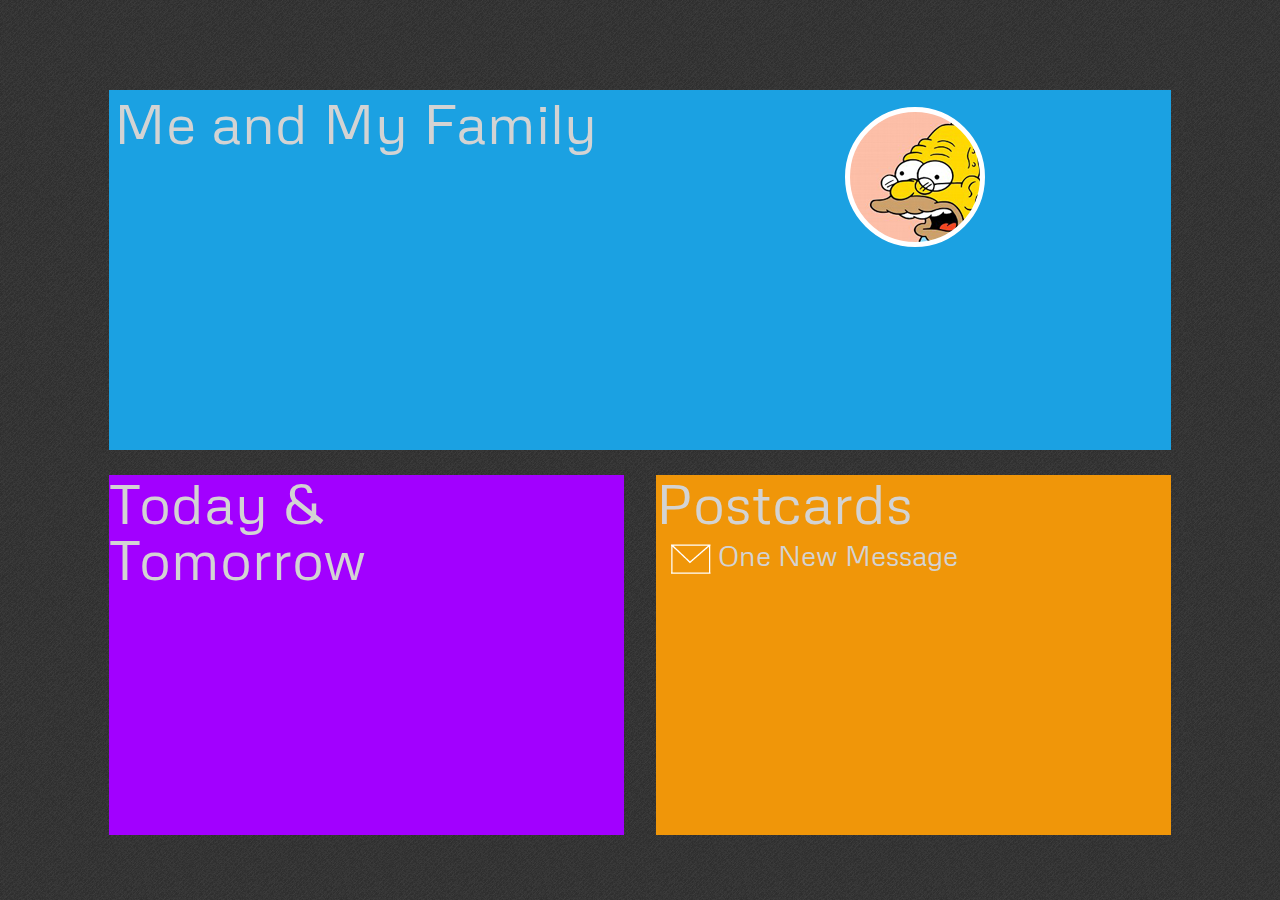
<file: Resources/Bootstrap/index.html>
<!DOCTYPE html>
<html xmlns="http://www.w3.org/1999/html">
<head>
    <title>Dementia ScrapBook</title>
    <link href="css/bootstrap.css" rel="stylesheet">
    <link href="css/bootstrap-responsive.css" rel="stylesheet">
    <link href="css/docs.css" rel="stylesheet">
    <link href='http://fonts.googleapis.com/css?family=Metrophobic' rel='stylesheet' type='text/css'>
    <script src="http://ajax.googleapis.com/ajax/libs/jquery/1.9.0/jquery.min.js"></script>
    <script>
          $(document).ready(function() {
                $("#people").click(function() {
                    Ti.App.fireEvent('htmlevent', {
                        file : 'people'
                    });
                })
                $("#timeline").click(function() {
                    Ti.App.fireEvent('htmlevent', {
                        file : 'todayandtomorrow'
                    });
                })
                $("#postcards").click(function() {
                    Ti.App.fireEvent('htmlevent', {
                        file : 'postcards'
                    });
                })
            });
          $(document).ready(function() {
             var winHeight = $(window).height();
             $("div.content").css("height", winHeight);
          });
    </script>
</head>
<body>
<!-- containter -->
<div class="content">
  <div class="headspace hidden-phone"></div>


    <div class="row-fluid rowheight">
        <div class="span1"></div>
        <div class="span10 blue-box" id="people">

            <div class="span8">
                <p class="title hidden-phone">Me and My Family</p>
                <p class="titlephone hidden-desktop hidden-tablet">Me and My Family</p>
            </div>
            <div class="hidden-phone span3">
                <div class="circle"></div>
            </div>
        </div>
    </div>

<div class="spacer25"></div>

<div class="row-fluid rowheight">
    <div class="span1"></div>
    <div class="span5 purple-box" id="timeline">
        <p class="title hidden-phone">Today & </br>Tomorrow</p>
        <p class="titlephone hidden-desktop hidden-tablet">Today & </br>Tomorrow</p>

    </div>
    <div class="spacer25 hidden-desktop hidden-tablet"></div>

    <div class="span5 orange-box" id="postcards">
        <p class="title hidden-phone">Postcards</p>
        <p class="titlephone hidden-desktop hidden-tablet">Postcards</p>
        <div class="span12">
        <p class="heading2"><img src="img/Envelope-Closed-white.png"/> One New Message</p>
        </div>
    </div>
</div>
</div>

</body>
<script src="js/bootstrap.js"></script>
</html>
</file>
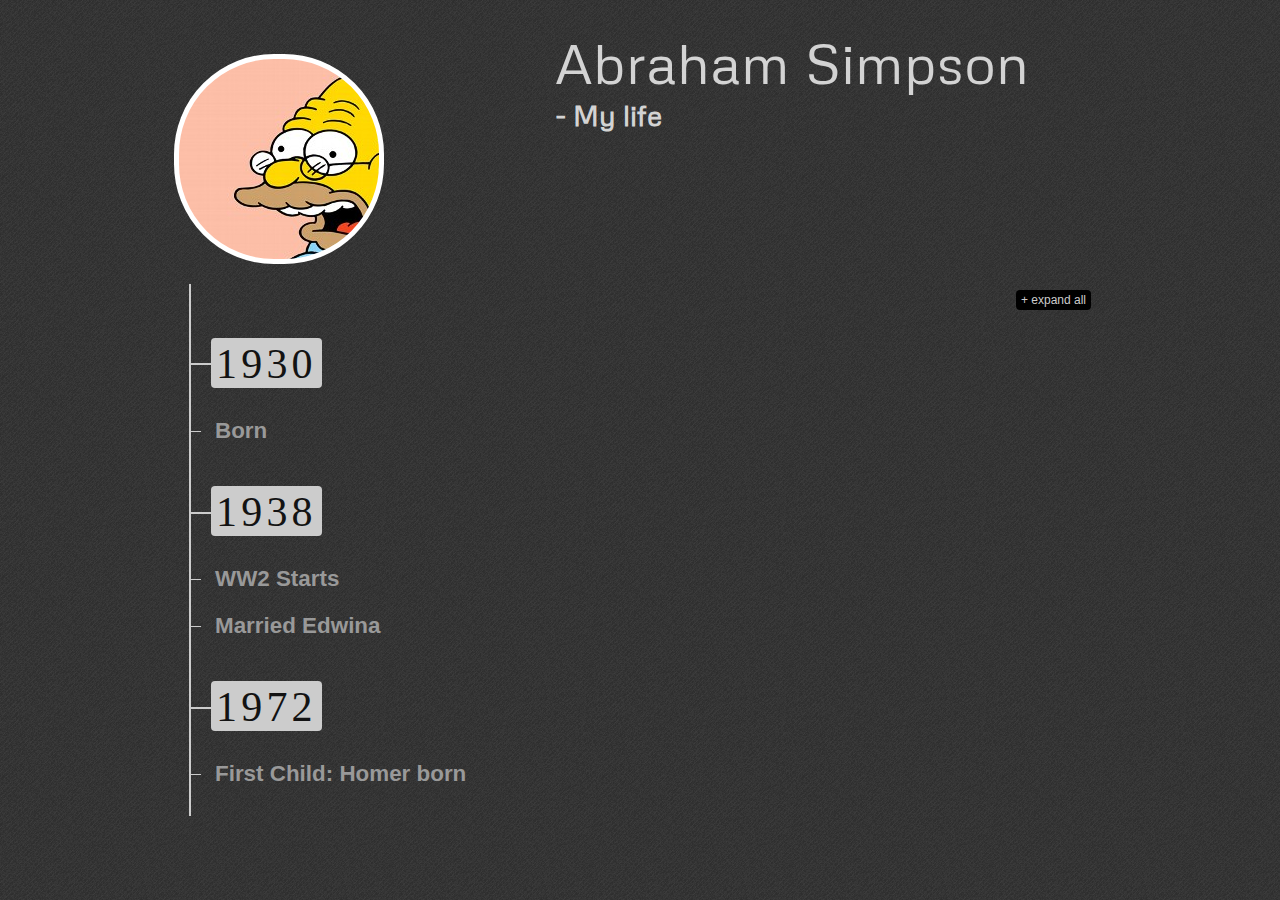
<file: Resources/Bootstrap/me.html>
<!DOCTYPE html>
<html xmlns="http://www.w3.org/1999/xhtml">
<head>
    <meta http-equiv="Content-Type" content="text/html; charset=UTF-8">
    <title>Dementia Scrapbook</title>
    <link rel="stylesheet" href="css/screen.css" type="text/css" media="screen">
    <link rel="stylesheet" href="inc/colorbox.css" type="text/css" media="screen">
    <link href="css/bootstrap.css" rel="stylesheet">
    <link href="css/bootstrap-responsive.css" rel="stylesheet">
    <link href="css/docs.css" rel="stylesheet">
    <link href='http://fonts.googleapis.com/css?family=Metrophobic' rel='stylesheet' type='text/css'>

</head>
<body>
<div class="container">

    <div class="headspace hidden-phone"></div>
    <div class="spacer25 hidden-phone"></div>

    <div class="row-fluid">
        <div class="span1"></div>
        <div class="span4">
            <div class="circle2" style="background-image: url('img/profile abraham simpson.jpeg ');">

            </div>
        </div>
        <div class="span7" id="me">
            <p class="title">Abraham Simpson</p>
            <p class="heading2"><strong>- My life</strong></p>

        </div>
    </div>
    <div id="timelineContainer">

        <div class="timelineToggle"><p><a class="expandAll">+ expand all</a></p></div>

        <br class="clear">

        <div class="timelineMajor">
            <h2 class="timelineMajorMarker"><span>1930</span></h2>
            <dl class="timelineMinor">
                <dt id="19540517"><a>Born</a></dt>
                <dd class="timelineEvent" id="19540517EX" style="display:none;">
                    <h3>May 17, 1931</h3>
                    <p>
                        Born at Springfield General Hospital<sup>1</sup></p>

                    <br class="clear">
                </dd><!-- /.timelineEvent -->
            </dl><!-- /.timelineMinor -->
        </div><!-- /.timelineMajor -->

        <div class="timelineMajor">
            <h2 class="timelineMajorMarker"><span>1938</span></h2>
            <dl class="timelineMinor">
                <dt id="19550828"><a>WW2 Starts</a></dt>
                <dd class="timelineEvent" id="19550828EX" style="display:none;">
                    <h3>August 28, 1955</h3>



                    <p>Member of the Flying Hellfish. Met Edwina in the UK. Almost killed hitler twice.
                        Stole Nazi gold and paintings.
                    </p>

                    <br class="clear">
                </dd><!-- /.timelineEvent -->
            </dl><!-- /.timelineMinor -->


            <dl class="timelineMinor">
                <dt id="19551201"><a>Married Edwina</a></dt>
                <dd class="timelineEvent" id="19551201EX" style="display:none;">
                    <h3>1955</h3>
                    <p>
                        A wonderful wedding</p>

                    <br class="clear">
                </dd><!-- /.timelineEvent -->
            </dl><!-- /.timelineMinor -->
        </div><!-- /.timelineMajor -->

        <div class="timelineMajor">
            <h2 class="timelineMajorMarker"><span>1972</span></h2>
            <dl class="timelineMinor">
                <dt id="19570904"><a>First Child: Homer born</a></dt>
                <dd class="timelineEvent" id="19570904EX" style="display:none;">
                    <h3>July 1972</h3>



                    <p>
                        It's a shame how he's turned out.<sup>5</sup></p>

                    <br class="clear">
                </dd><!-- /.timelineEvent -->
            </dl><!-- /.timelineMinor -->
        </div><!-- /.timelineMajor -->



        <br class="clear">
    </div><!-- /#timelineContainer -->
</div><!-- /.container -->

<!-- /.container -->

<!-- GLOBAL CORE SCRIPTS -->
<script src="js/jquery-1.9.0.js"></script>
<script type="text/javascript" src="inc/colorbox.js"></script>
<script type="text/javascript" src="js/timeliner.js"></script>
<script>
    $(document).ready(function() {
        $.timeliner({
            startOpen:'#19550828EX'
        });
        // Colorbox Modal
        $(".CBmodal").colorbox({inline:true, initialWidth:100, maxWidth:682, initialHeight:100, transition:"elastic",speed:750});
    });
</script>

</body>
</html>
</file>
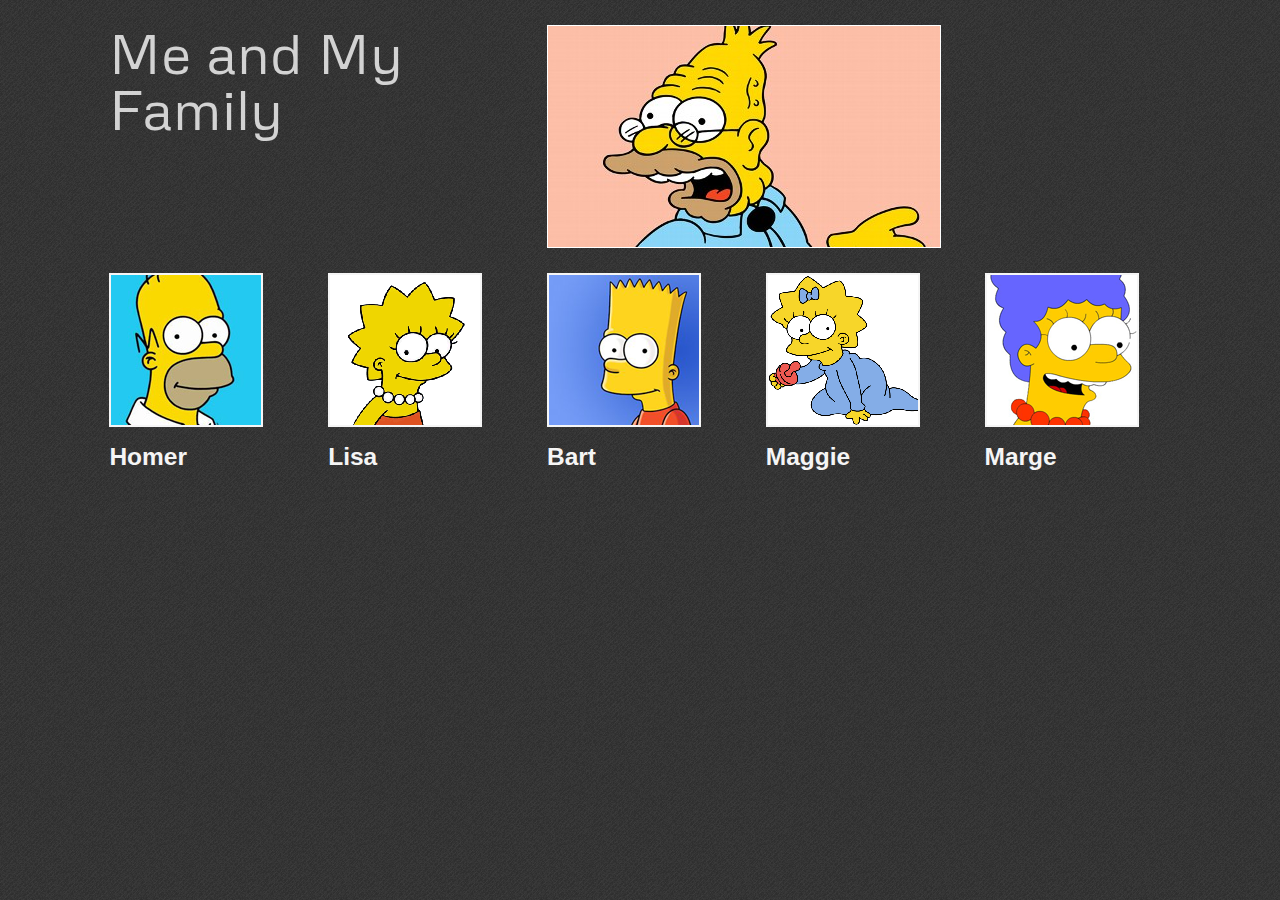
<file: Resources/Bootstrap/people.html>
<!DOCTYPE html>
<html xmlns="http://www.w3.org/1999/html">
<head>
    <title>Dementia ScrapBook</title>
    <link href="css/bootstrap.css" rel="stylesheet">
    <link href="css/bootstrap-responsive.css" rel="stylesheet">
    <link href="css/docs.css" rel="stylesheet">
    <link href='http://fonts.googleapis.com/css?family=Metrophobic' rel='stylesheet' type='text/css'>
    <script src="http://ajax.googleapis.com/ajax/libs/jquery/1.9.0/jquery.min.js"></script>
    <script>
        $(document).ready(function() {

            $("#homer").click(function() {
                Ti.App.fireEvent('htmlevent', {
                    file : 'homer'
                });
            })
            $("#lisa").click(function() {
                Ti.App.fireEvent('htmlevent', {
                    file : 'lisa'
                });
            })
        });
        $(document).ready(function() {
            var winHeight = $(window).height();
            $("div.content").css("height", winHeight);
        });
    </script>
</head>
<body>
<!-- containter -->

<div class="headspace hidden-phone"></div>
<div class="spacer25"></div>


    <div class="row-fluid">
        <div class="span1"></div>
        <div class="span4">
        <p class="title">Me and My Family</p>
        </div>

            <div class=" clickable span5" id="me">
            <img src="img/profile%20abraham%20simpson.jpeg" style="border: solid 1px white" alt="Click for life timeline"/>
            </div>

    </div>

<div class="spacer25"></div>

    <div class="row-fluid">
        <div class="span1"></div>
        <div class="clickable span2" id="homer">
            <img style="max-height: 200px; border: solid 2px #f5f5f5;" src="img/profile%20homer_150.jpg"/>
            <h3>Homer<h3></h3></h3>
        </div>
        <div class=" clickable span2" id="lisa">
            <img  style="max-height: 200px; border: solid 2px #f5f5f5;"  src="img/profile-lisa_150.png"/>
            <h3>Lisa</h3>
        </div>
        <div class="  span2" id="bart">
            <img  style=" border: solid 2px #f5f5f5;"  src="img/profile-bart_150.png"/>
            <h3>Bart</h3>
        </div>
        <div class="  span2" id="maggie">
            <img  style="max-height: 200px; border: solid 2px #f5f5f5;"  src="img/profile-maggie_150.png"/>
            <h3>Maggie</h3>
        </div>
        <div class=" span2" id="marge">
            <img  style="max-height: 200px; border: solid 2px #f5f5f5;"  src="img/profile-marge_150.png"/>
            <h3>Marge</h3>
        </div>
    </div>





</body>
<script src="js/bootstrap.js"></script>
</html>
</file>
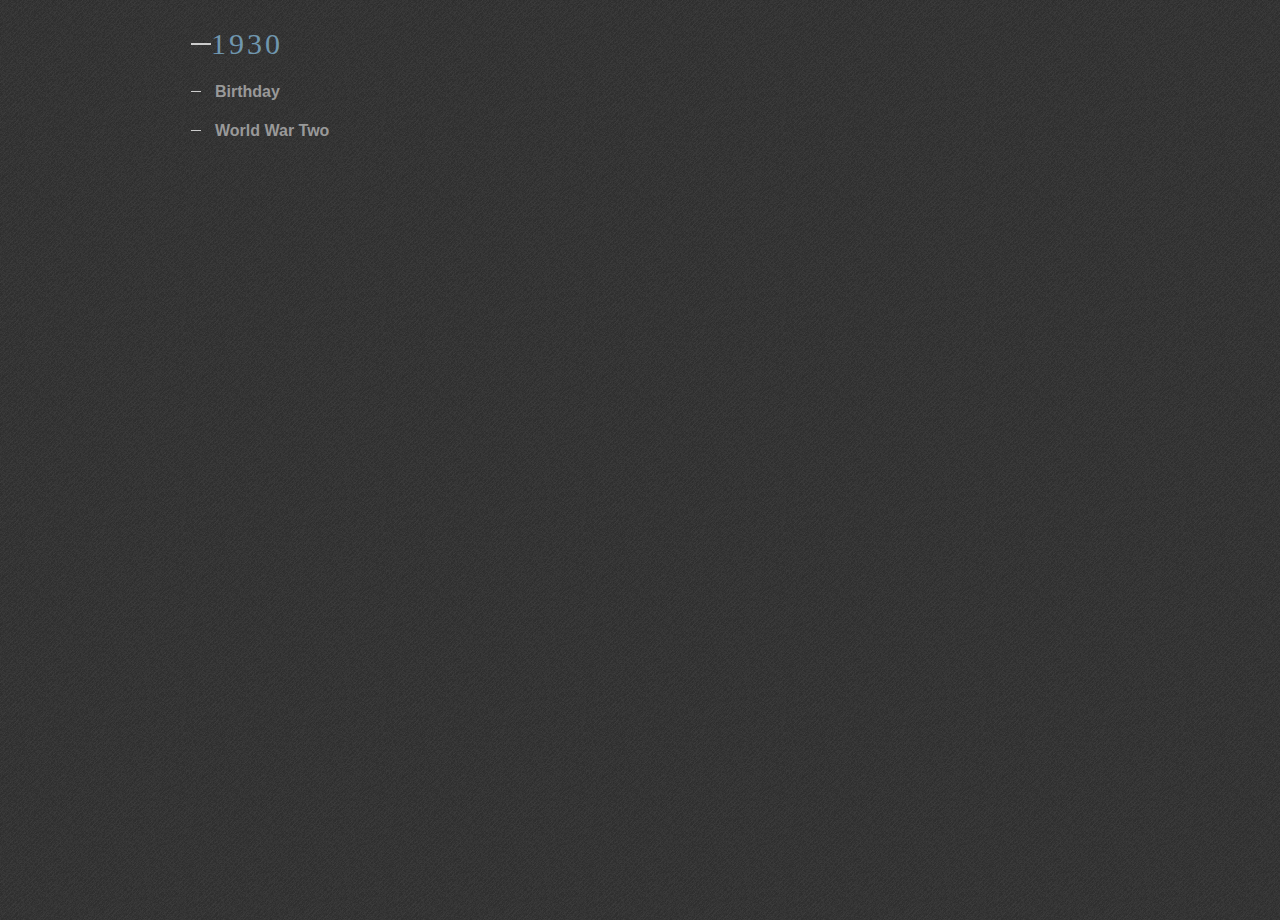
<file: Resources/Bootstrap/timeliner.html>
<head>
    <script src="js/jquery-1.9.0.js"></script>
    <link href="css/bootstrap.css" rel="stylesheet">
    <link href="css/bootstrap-responsive.css" rel="stylesheet">
    <link href="css/docs.css" rel="stylesheet">
    <link href="css/screen.css" rel="stylesheet">


    <script src="inc/colorbox.js"></script>
    <script src="js/timeliner.js"></script>

    <script>

        $(document).ready(function() {
            $.timeliner({

            });
// Colorbox Modal
            $(".CBmodal").colorbox({inline:true, initialWidth:100, maxWidth:682, initialHeight:100, transition:"elastic",speed:750});
        });


    </script>
</head>
<body>
<div id="timelineContainer">
    <div class="timelineMajor">
        <h2 class="timelineMajorMarker">1930</h2>
        <dl class="timelineMinor">
            <dt id="event01"><a>Birthday</a></dt>
            <dd class="timelineEvent" id="event01EX" style="display: none; ">
                <p>Born 12 Octover 1930</p>
            </dd><!-- /.timelineEvent -->
        </dl><!-- /.timelineMinor -->
        <dl class="timelineMinor">
            <dt id="event02"><a>World War Two</a></dt>
            <dd class="timelineEvent" id="event02EX" style="display: none; ">
                <p>Some stuff happened</p>
            </dd><!-- /.timelineEvent -->
        </dl><!-- /.timelineMinor -->

    </div><!-- /.timelineMajor -->
</div><!-- /#timelineContainer -->
<div id="cboxOverlay" style="display: none;"></div>
<div id="colorbox" class="" style="display: none; padding-bottom: 42px; padding-right: 42px;">
    <div id="cboxWrapper">
        <div style="position: absolute; width: 9999px; visibility: hidden; display: none;"></div>
        </body>
        </html>
</file>
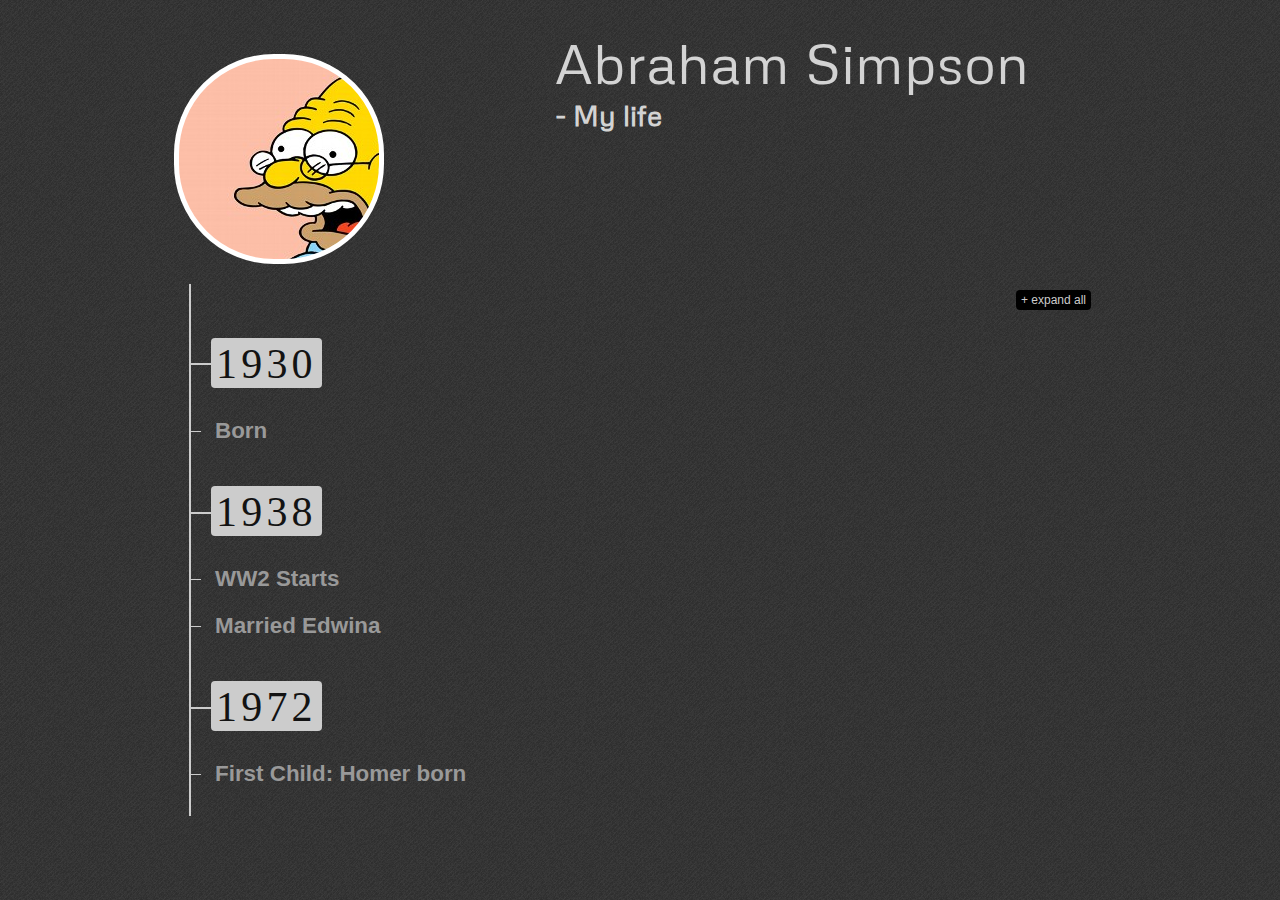
<file: Resources/Bootstrap/timerliner2.html>
<!DOCTYPE html>
<html xmlns="http://www.w3.org/1999/xhtml">
<head>
    <meta http-equiv="Content-Type" content="text/html; charset=UTF-8">
    <title>Dementia Scrapbook</title>
    <link rel="stylesheet" href="css/screen.css" type="text/css" media="screen">
    <link rel="stylesheet" href="inc/colorbox.css" type="text/css" media="screen">
    <link href="css/bootstrap.css" rel="stylesheet">
    <link href="css/bootstrap-responsive.css" rel="stylesheet">
    <link href="css/docs.css" rel="stylesheet">
    <link href='http://fonts.googleapis.com/css?family=Metrophobic' rel='stylesheet' type='text/css'>

</head>
<body>
<div class="container">

    <div class="headspace hidden-phone"></div>
    <div class="spacer25 hidden-phone"></div>

    <div class="row-fluid">
        <div class="span1"></div>
        <div class="span4">
            <div class="circle2" style="background-image: url('img/profile abraham simpson.jpeg ');">

            </div>
        </div>
        <div class="span7" id="me">
            <p class="title">Abraham Simpson</p>
            <p class="heading2"><strong>- My life</strong></p>

        </div>
    </div>
    <div id="timelineContainer">

        <div class="timelineToggle"><p><a class="expandAll">+ expand all</a></p></div>

        <br class="clear">

        <div class="timelineMajor">
            <h2 class="timelineMajorMarker"><span>1930</span></h2>
            <dl class="timelineMinor">
                <dt id="19540517"><a>Born</a></dt>
                <dd class="timelineEvent" id="19540517EX" style="display:none;">
                    <h3>May 17, 1931</h3>
                    <p>
                     Born at Springfield General Hospital<sup>1</sup></p>

                    <br class="clear">
                </dd><!-- /.timelineEvent -->
            </dl><!-- /.timelineMinor -->
        </div><!-- /.timelineMajor -->

        <div class="timelineMajor">
            <h2 class="timelineMajorMarker"><span>1938</span></h2>
            <dl class="timelineMinor">
                <dt id="19550828"><a>WW2 Starts</a></dt>
                <dd class="timelineEvent" id="19550828EX" style="display:none;">
                    <h3>August 28, 1955</h3>



                    <p>Member of the Flying Hellfish. Met Edwina in the UK. Almost killed hitler twice.
                        Stole Nazi gold and paintings.
                     </p>

                    <br class="clear">
                </dd><!-- /.timelineEvent -->
            </dl><!-- /.timelineMinor -->


            <dl class="timelineMinor">
                <dt id="19551201"><a>Married Edwina</a></dt>
                <dd class="timelineEvent" id="19551201EX" style="display:none;">
                    <h3>1955</h3>
                    <p>
                       A wonderful wedding</p>

                    <br class="clear">
                </dd><!-- /.timelineEvent -->
            </dl><!-- /.timelineMinor -->
        </div><!-- /.timelineMajor -->

        <div class="timelineMajor">
            <h2 class="timelineMajorMarker"><span>1972</span></h2>
            <dl class="timelineMinor">
                <dt id="19570904"><a>First Child: Homer born</a></dt>
                <dd class="timelineEvent" id="19570904EX" style="display:none;">
                    <h3>July 1972</h3>



                    <p>
                    It's a shame how he's turned out.<sup>5</sup></p>

                    <br class="clear">
                </dd><!-- /.timelineEvent -->
            </dl><!-- /.timelineMinor -->
        </div><!-- /.timelineMajor -->



        <br class="clear">
    </div><!-- /#timelineContainer -->
</div><!-- /.container -->

<!-- /.container -->

<!-- GLOBAL CORE SCRIPTS -->
<script src="js/jquery-1.9.0.js"></script>
<script type="text/javascript" src="inc/colorbox.js"></script>
<script type="text/javascript" src="js/timeliner.js"></script>
<script>
    $(document).ready(function() {
        $.timeliner({
            startOpen:'#19550828EX'
        });
        // Colorbox Modal
        $(".CBmodal").colorbox({inline:true, initialWidth:100, maxWidth:682, initialHeight:100, transition:"elastic",speed:750});
    });
</script>

</body>
</html>
</file>
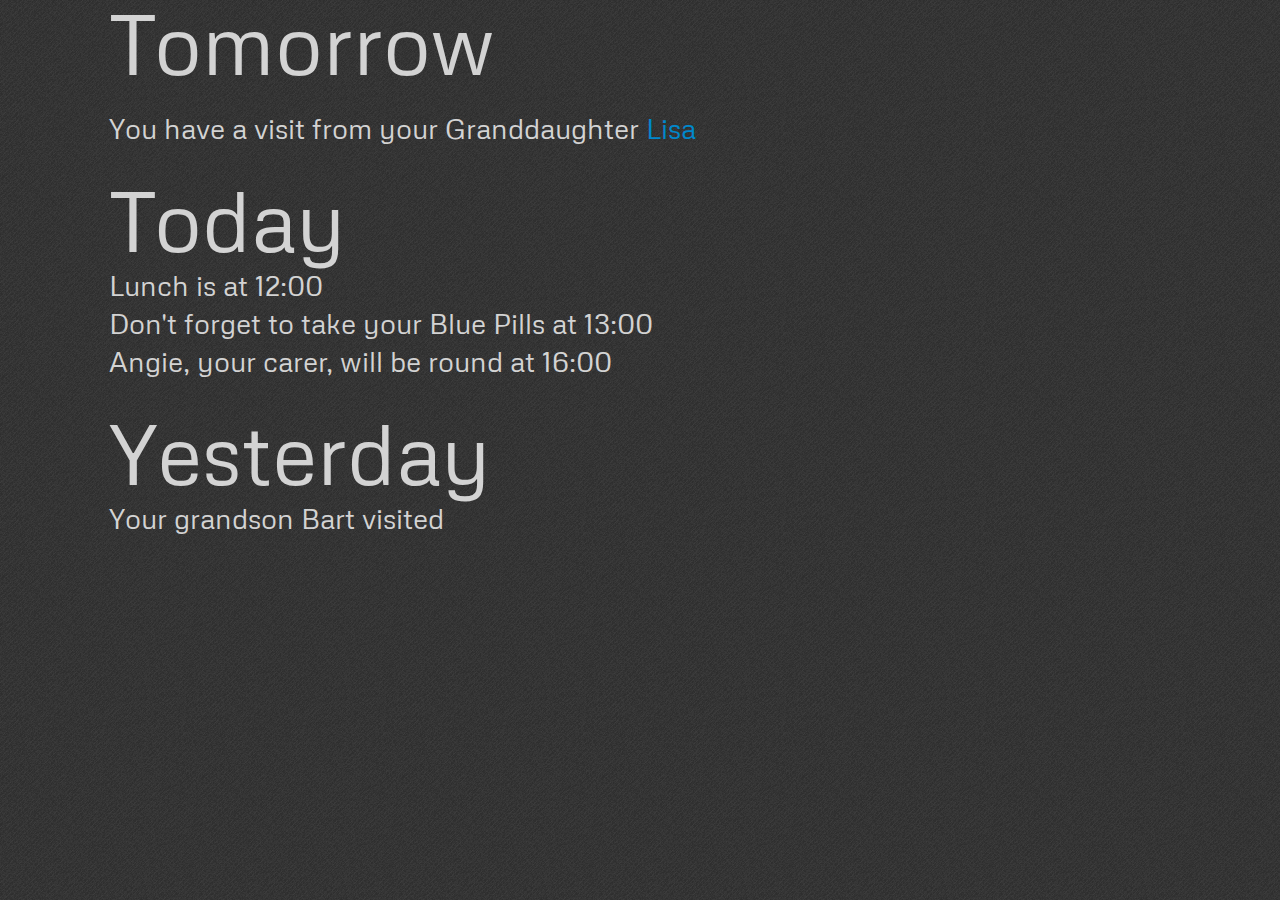
<file: Resources/Bootstrap/todayandtomorrow.html>
<!DOCTYPE html>
<html xmlns="http://www.w3.org/1999/html" xmlns="http://www.w3.org/1999/html">
<head>
    <title>Dementia ScrapBook</title>
    <link href="css/bootstrap.css" rel="stylesheet">
    <link href="css/bootstrap-responsive.css" rel="stylesheet">
    <link href="css/docs.css" rel="stylesheet">
    <link href='http://fonts.googleapis.com/css?family=Metrophobic' rel='stylesheet' type='text/css'>
    <script src="http://ajax.googleapis.com/ajax/libs/jquery/1.9.0/jquery.min.js"></script>
    <script>
        $(document).ready(function() {

            $("#people").click(function() {
                Ti.App.fireEvent('htmlevent', {
                    file : 'index'
                });
            })
            $("#timeline").click(function() {
                Ti.App.fireEvent('htmlevent', {
                    file : 'todayandtomorrow'
                });
            })
            $("#postcards").click(function() {
                Ti.App.fireEvent('htmlevent', {
                    file : 'postcards'
                });
            })
            $("#lisa").click(function() {
                Ti.App.fireEvent('htmlevent', {
                    file : 'lisa'
                });
            })
        });
        $(document).ready(function() {
            var winHeight = $(window).height();
            $("div.content").css("height", winHeight);
        });
    </script>
</head>
<body>
<!-- containter -->

    <div class="headspace hidden-phone"></div>

    <div class="row-fluid">
        <div class="span1"></div>
        <div class="span10">
            <p class="titlelarge"> Tomorrow</p>
        </br>
        <p class="heading2">You have a visit from your Granddaughter <a href="#" id="lisa">Lisa</a </p>
        </div>
        </div>
    </div>

    <div class="spacer25"></div>

<div class="row-fluid">
    <div class="span1"></div>
    <div class="span10">
    <p class="titlelarge"> Today</p>
    <p class="heading2">Lunch is at 12:00</p>
    <p class="heading2">Don't forget to take your Blue Pills at 13:00</p>
    <p class="heading2">Angie, your carer, will be round at 16:00</p>
        </div>
</div>
</div>

<div class="spacer25"></div>

<div class="row-fluid">
    <div class="span1"></div>
    <div class="span10">
    <p class="titlelarge"> Yesterday</p>
    <p class="heading2">Your grandson Bart visited</p>
        </div>
</div>
</div>



</div>

</body>
<script src="js/bootstrap.js"></script>
</html>
</file>
<file: Resources/Bootstrap/css/docs.css>
/* Custom Styles go here */

h3{
    color: #f5f5f5;
}
.content {

}
.clickable{
    cursor: pointer;
}

body {
    background-image: url('../img/debut_dark.png');
    background-color: #696969;
}

.rowheight{
    height: 40%;
}
.headspace{
    height:10%;
}
.blue-box{
    height: 100%;
    background-color: #1BA1E2;
    border: none;
    padding: 5px;
    cursor: pointer;
}
.purple-box{
    background-color: #A200FF;
    border: none;
    height: 100%;
    cursor: pointer;
}
.orange-box{
    background-color: #F09609;
    border: none;
    height: 100%;
    cursor: pointer;
}
.title{
    font-size: 4em;
    font-family: 'Metrophobic', sans-serif;
    margin: 0 0 10px;
    line-height: 1em;
    color: #d3d3d3;

}
.titlelarge{
    font-size: 6em;
    font-family: 'Metrophobic', sans-serif;
    margin: 0 0 10px;
    line-height: 1em;
    color: #d3d3d3;

}
.titlephone{
    font-size: 3em;
    font-family: 'Metrophobic', sans-serif;
    margin: 0 0 10px;
    line-height: 1em;
    color: #d3d3d3;

}
.circle {
    background-image: url('../img/profile-abraham-simpson_150.png');
    height:130px;
    width:130px;
    border: solid 5px #ffffff;
    border-radius: 100px;
    -moz-border-radius: 100px;
    -webkit-border-radius: 100px;
    margin-left:5%;
    margin-top:5%;

}
.circle2 {

    height:200px;
    width:200px;
    background-image: url('../img/old_lady_150.png');
    border: solid 5px #ffffff;
    border-radius: 100px;
    -moz-border-radius: 100px;
    -webkit-border-radius: 100px;
    margin-left:5%;
    margin-top:5%;

}
.heading2{
    font-size: 2em;
    font-family: 'Metrophobic', sans-serif;
    margin: 0 0 10px;
    line-height: 1em;
    color: #d3d3d3;
}
.heading3{
    font-size: 2em;
    font-family: 'Metrophobic', sans-serif;
    margin: 0 0 10px;
    line-height: 1em;
    color: #d3d3d3;
}

@media (max-width: 767px) {
    .rowheight{
        height: 25%;
    }
    .blue-box{

    }
}

/* Spacers */
.spacer5 { height: 5px; width: 100%; font-size: 0; margin: 0; padding: 0; border: 0; display: block; }
.spacer10 { height: 10px; width: 100%; font-size: 0; margin: 0; padding: 0; border: 0; display: block; }
.spacer15 { height: 15px; width: 100%; font-size: 0; margin: 0; padding: 0; border: 0; display: block; }
.spacer20 { height: 20px; width: 100%; font-size: 0; margin: 0; padding: 0; border: 0; display: block; }
.spacer25 { height: 25px; width: 100%; font-size: 0; margin: 0; padding: 0; border: 0; display: block; }
.spacer30 { height: 30px; width: 100%; font-size: 0; margin: 0; padding: 0; border: 0; display: block; }
.spacer35 { height: 35px; width: 100%; font-size: 0; margin: 0; padding: 0; border: 0; display: block; }
.spacer40 { height: 40px; width: 100%; font-size: 0; margin: 0; padding: 0; border: 0; display: block; }
.spacer45 { height: 45px; width: 100%; font-size: 0; margin: 0; padding: 0; border: 0; display: block; }
.spacer50 { height: 50px; width: 100%; font-size: 0; margin: 0; padding: 0; border: 0; display: block; }
.spacer100 { height: 100px; width: 100%; font-size: 0; margin: 0; padding: 0; border: 0; display: block; }
.spacer200 { height: 200px; width: 100%; font-size: 0; margin: 0; padding: 0; border: 0; display: block; }
</file>
<file: Resources/Bootstrap/inc/colorbox.css>
/*
    ColorBox Core Style:
    The following CSS is consistent between example themes and should not be altered.
*/
#colorbox, #cboxOverlay, #cboxWrapper{position:absolute; top:0; left:0; z-index:9999; overflow:hidden;}
#cboxOverlay{position:fixed; width:100%; height:100%;}
#cboxMiddleLeft, #cboxBottomLeft{clear:left;}
#cboxContent{position:relative;}
#cboxLoadedContent{overflow:auto;}
#cboxTitle{margin:0;}
#cboxLoadingOverlay, #cboxLoadingGraphic{position:absolute; top:0; left:0; width:100%; height:100%;}
#cboxPrevious, #cboxNext, #cboxClose, #cboxSlideshow{cursor:pointer;}
.cboxPhoto{float:left; margin:auto; border:0; display:block;}
.cboxIframe{width:100%; height:100%; display:block; border:0;}

/* 
    User Style:
    Change the following styles to modify the appearance of ColorBox.  They are
    ordered & tabbed in a way that represents the nesting of the generated HTML.
*/
#cboxOverlay{background:url(images/overlay.png) repeat 0 0;}
#colorbox{}
    #cboxTopLeft{width:21px; height:21px; background:url(images/controls.png) no-repeat -101px 0;}
    #cboxTopRight{width:21px; height:21px; background:url(images/controls.png) no-repeat -130px 0;}
    #cboxBottomLeft{width:21px; height:21px; background:url(images/controls.png) no-repeat -101px -29px;}
    #cboxBottomRight{width:21px; height:21px; background:url(images/controls.png) no-repeat -130px -29px;}
    #cboxMiddleLeft{width:21px; background:url(images/controls.png) left top repeat-y;}
    #cboxMiddleRight{width:21px; background:url(images/controls.png) right top repeat-y;}
    #cboxTopCenter{height:21px; background:url(images/border.png) 0 0 repeat-x;}
    #cboxBottomCenter{height:21px; background:url(images/border.png) 0 -29px repeat-x;}
    #cboxContent{background:#fff; overflow:hidden;}
        .cboxIframe{background:#fff;}
        #cboxError{padding:50px; border:1px solid #ccc;}
        #cboxLoadedContent{margin-bottom:28px;}
        #cboxTitle{position:absolute; bottom:4px; left:0; text-align:center; width:100%; color:#949494;}
        #cboxCurrent{position:absolute; bottom:4px; left:58px; color:#949494;}
        #cboxSlideshow{position:absolute; bottom:4px; right:30px; color:#0092ef;}
        #cboxPrevious{position:absolute; bottom:0; left:0; background:url(images/controls.png) no-repeat -75px 0; width:25px; height:25px; text-indent:-9999px;}
        #cboxPrevious:hover{background-position:-75px -25px;}
        #cboxNext{position:absolute; bottom:0; left:27px; background:url(images/controls.png) no-repeat -50px 0; width:25px; height:25px; text-indent:-9999px;}
        #cboxNext:hover{background-position:-50px -25px;}
        #cboxLoadingOverlay{background:url(images/loading_background.png) no-repeat center center;}
        #cboxLoadingGraphic{background:url(images/loading.gif) no-repeat center center;}
        #cboxClose{position:absolute; bottom:0; right:0; background:url(images/controls.png) no-repeat -25px 0; width:25px; height:25px; text-indent:-9999px;}
        #cboxClose:hover{background-position:-25px -25px;}

/*
  The following fixes a problem where IE7 and IE8 replace a PNG's alpha transparency with a black fill
  when an alpha filter (opacity change) is set on the element or ancestor element.  This style is not applied to or needed in IE9.
  See: http://jacklmoore.com/notes/ie-transparency-problems/
*/
.cboxIE #cboxTopLeft,
.cboxIE #cboxTopCenter,
.cboxIE #cboxTopRight,
.cboxIE #cboxBottomLeft,
.cboxIE #cboxBottomCenter,
.cboxIE #cboxBottomRight,
.cboxIE #cboxMiddleLeft,
.cboxIE #cboxMiddleRight {
    filter: progid:DXImageTransform.Microsoft.gradient(startColorstr=#00FFFFFF,endColorstr=#00FFFFFF);
}

/*
  The following provides PNG transparency support for IE6
  Feel free to remove this and the /ie6/ directory if you have dropped IE6 support.
*/
.cboxIE6 #cboxTopLeft{background:url(images/ie6/borderTopLeft.png);}
.cboxIE6 #cboxTopCenter{background:url(images/ie6/borderTopCenter.png);}
.cboxIE6 #cboxTopRight{background:url(images/ie6/borderTopRight.png);}
.cboxIE6 #cboxBottomLeft{background:url(images/ie6/borderBottomLeft.png);}
.cboxIE6 #cboxBottomCenter{background:url(images/ie6/borderBottomCenter.png);}
.cboxIE6 #cboxBottomRight{background:url(images/ie6/borderBottomRight.png);}
.cboxIE6 #cboxMiddleLeft{background:url(images/ie6/borderMiddleLeft.png);}
.cboxIE6 #cboxMiddleRight{background:url(images/ie6/borderMiddleRight.png);}

.cboxIE6 #cboxTopLeft,
.cboxIE6 #cboxTopCenter,
.cboxIE6 #cboxTopRight,
.cboxIE6 #cboxBottomLeft,
.cboxIE6 #cboxBottomCenter,
.cboxIE6 #cboxBottomRight,
.cboxIE6 #cboxMiddleLeft,
.cboxIE6 #cboxMiddleRight {
    _behavior: expression(this.src = this.src ? this.src : this.currentStyle.backgroundImage.split('"')[1], this.style.background = "none", this.style.filter = "progid:DXImageTransform.Microsoft.AlphaImageLoader(src=" + this.src + ", sizingMethod='scale')");
}
</file>
<file: Resources/Bootstrap/css/screen.css>
/*
* Bootstrap v2.0.3
*
* Copyright 2012 Twitter, Inc
* Licensed under the Apache License v2.0
* http://www.apache.org/licenses/LICENSE-2.0
*
* Designed and built with all the love in the world @twitter by @mdo and @fat.
*/
.clearfix {
	*zoom: 1;
}
.clearfix:before,
.clearfix:after {
	display: table;
	content: "";
}
.clearfix:after {
	clear: both;
}
.hide-text {
	font: 0/0 a;
	color: transparent;
	text-shadow: none;
	background-color: transparent;
	border: 0;
}
.input-block-level {
	display: block;
	width: 100%;
	min-height: 28px;
	-webkit-box-sizing: border-box;
	-moz-box-sizing: border-box;
	-ms-box-sizing: border-box;
	box-sizing: border-box;
}
article,
aside,
details,
figcaption,
figure,
footer,
header,
hgroup,
nav,
section {
	display: block;
}
audio,
canvas,
video {
	display: inline-block;
	*display: inline;
	*zoom: 1;
}
audio:not([controls]) {
	display: none;
}
html {
	font-size: 100%;
	-webkit-text-size-adjust: 100%;
	-ms-text-size-adjust: 100%;
}
a:focus {
	outline: thin dotted #333;
	outline: 5px auto -webkit-focus-ring-color;
	outline-offset: -2px;
}
a:hover,
a:active {
	outline: 0;
}
sub,
sup {
	position: relative;
	font-size: 75%;
	line-height: 0;
	vertical-align: baseline;
}
sup {
	top: -0.5em;
}
sub {
	bottom: -0.25em;
}
img {
	max-width: 100%;
	vertical-align: middle;
	border: 0;
	-ms-interpolation-mode: bicubic;
}
button,
input,
select,
textarea {
	margin: 0;
	font-size: 100%;
	vertical-align: middle;
}
button,
input {
	*overflow: visible;
	line-height: normal;
}
button::-moz-focus-inner,
input::-moz-focus-inner {
	padding: 0;
	border: 0;
}
button,
input[type="button"],
input[type="reset"],
input[type="submit"] {
	cursor: pointer;
	-webkit-appearance: button;
}
input[type="search"] {
	-webkit-box-sizing: content-box;
	-moz-box-sizing: content-box;
	box-sizing: content-box;
	-webkit-appearance: textfield;
}
input[type="search"]::-webkit-search-decoration,
input[type="search"]::-webkit-search-cancel-button {
	-webkit-appearance: none;
}
textarea {
	overflow: auto;
	vertical-align: top;
}


/* =============== SITE CSS =============== */
body {
	background-color:#2f2f2f;
	color:#eeefef;
	font-size:62.5%;
	font-family:Arial, Helvetica, sans-serif;
	margin:0;
	padding:0;
}

.container {
	width:940px;
	margin-left:auto;
	margin-right:auto;
	padding:10px;
	*zoom:1;
}

h1 {
	clear:left;
	color:#7DBADF;
	font-family:Palatino,"Times New Roman", Times, serif;
	font-size:36px;
	font-weight:400;
	margin:0;
}

h2 {
	font-family:Palatino,"Times New Roman", Times, serif;
	font-size:22px;
	font-weight:400;
	margin:5px 0;
	letter-spacing:.1em;
}

h3 {
	font-size:1.6em;
	margin:10px 0 10px 10px;
}

a:link,a:visited {
	color:#7097af;
	text-decoration:none;
}

a:hover {
	color:#7DBADF;
}

a img {
	border:none;
}

p {
	margin:0 0 10px 8px;
	font-size:1.3em;
	font-family:Arial, Helvetica, sans-serif;
	font-weight:400;
	line-height:1.6em;
}

.clear {
	clear:both;
	line-height:0;
	font-size:0;
}

/* ============ TIMELINE ============= */

div#timelineContainer {
	border-left:2px solid #ccc;
	margin:20px auto;
	width:900px;
}

div.timelineToggle {
	float:right;
	margin-right:0;
	white-space:nowrap;
}

a.expandAll {
	color:#ccc!important;
	cursor:pointer;
	background:#000;
	border:none;
	-webkit-border-radius:4px;
	-moz-border-radius:4px;
	border-radius:4px;
	font-size:12px;
	padding:3px 5px;
}

a.expandAll:hover {
	border:none!important;
	color:#7DBADF!important;
	cursor:pointer;
}

div.timelineMajor {
	clear:left;
	float:left;
	margin:0 0 12px;
	width:900px;
}

	.timelineMajor h2 {
		background:url(../images/timeline_century_tick.gif) left center no-repeat;
		color:#7097AF!important;
		cursor: pointer;
		font-family:Palatino,"Times New Roman", Times, serif;
		font-size:3em!important;
		font-weight:400!important;
		margin:0 0 10px!important;
		padding:4px 4px 4px 20px!important;
	}

	.timelineMajor h2 span {
		background:#ccc;
		border:none;
		-webkit-border-radius:4px;
		-moz-border-radius:4px;
		border-radius:4px;
		color:#131313;
		letter-spacing:.1em;
		line-height:1.7em;
		padding:3px 5px 1px;
	}

	.timelineMajor h2 a:hover {
		border-bottom:none;
		color:#00baff!important;
	}

dl.timelineMinor {
	clear:left;
	float:left!important;
	margin:0 12px 0 0!important;
	padding:4px 4px 4px 0!important;
	position:relative;
	width:880px;
}

	.timelineMinor dt {
		background:url(../images/timeline_decade_tick.gif) left center no-repeat;
		clear:left;
		font-size:1.6em!important;
		list-style-type:none!important;
		line-height:1.2em;
		margin:0 0 12px!important;
		padding:0 0 0 24px!important;
		white-space:nowrap;
	}

		.timelineMinor dt a {
			color:#999;
			cursor:pointer;
		}

		.timelineMinor dt a.closed {
			color:#999;
			font-size:1em;
			margin-left:0;
		}

		.timelineMinor dt a.open {
			color:#7DBADF;
		}

		.timelineMinor dt a:hover {
			color:#7DBADF;
		}

	.timelineMinor dd {
		padding-left:24px;
		width:100%;
	}

		.timelineMinor dd h3 {
			color:#FFF;
			clear:both;
			float:left;
			font-size:1.5em!important;
			margin:0;
			white-space:nowrap;
		}

.timelineEvent p {
	clear:left;
	float:left;
	line-height:1.5em!important;
	margin:6px 0 10px;
	width:500px;
}

.timelineEvent h4 {
	clear:left;
	float:left;
	font-size:1.4em!important;
	font-weight:400;
	margin:10px 0 0;
	padding:0 0 0 20px!important;
}

.timelineEvent blockquote {
	clear:left;
	float:left;
	padding:0 30px;
	width:400px;
}

.timelineEvent blockquote * {
	float:none;
	width:400px;
}

.timelineEvent ul.moreInfo {
	clear:left;
	float:left;
	line-height:1.2em;
	list-style-type:none;
	margin:0!important;
	padding:0!important;
	width:100%;
}

.timelineEvent ul.moreInfo li {
	clear:left;
	background:none!important;
	font-size:1em!important;
	line-height:1.5em;
	margin:8px 0!important;
	padding:0 0 0 20px!important;
}

	.timelineEvent ul.moreInfo li a:link,.timelineEvent ul.moreInfo li a:visited {
		color:#7097af!important;
	}

	.timelineEvent ul.moreInfo li a:hover {
		color:#7DBADF!important;
	}

.timelineEvent div.media {
	float:right;
	padding:0 0 12px;
	width:300px;
}

	.timelineEvent .media img {
		border:2px solid #000;
		margin:0;
	}

	.timelineEvent .media p {
		font-size:1.2em;
		margin:0!important;
		padding:0!important;
	}

	.timelineEvent .media a:link,.timelineEvent .media a:visited {
		border:none!important;
		color:#ab221b!important;
	}

	.timelineEvent .media a:hover {
		color:#7DBADF!important;
	}

	.timelineEvent .media p span.source {
		font-style:italic;
	}
</file>
